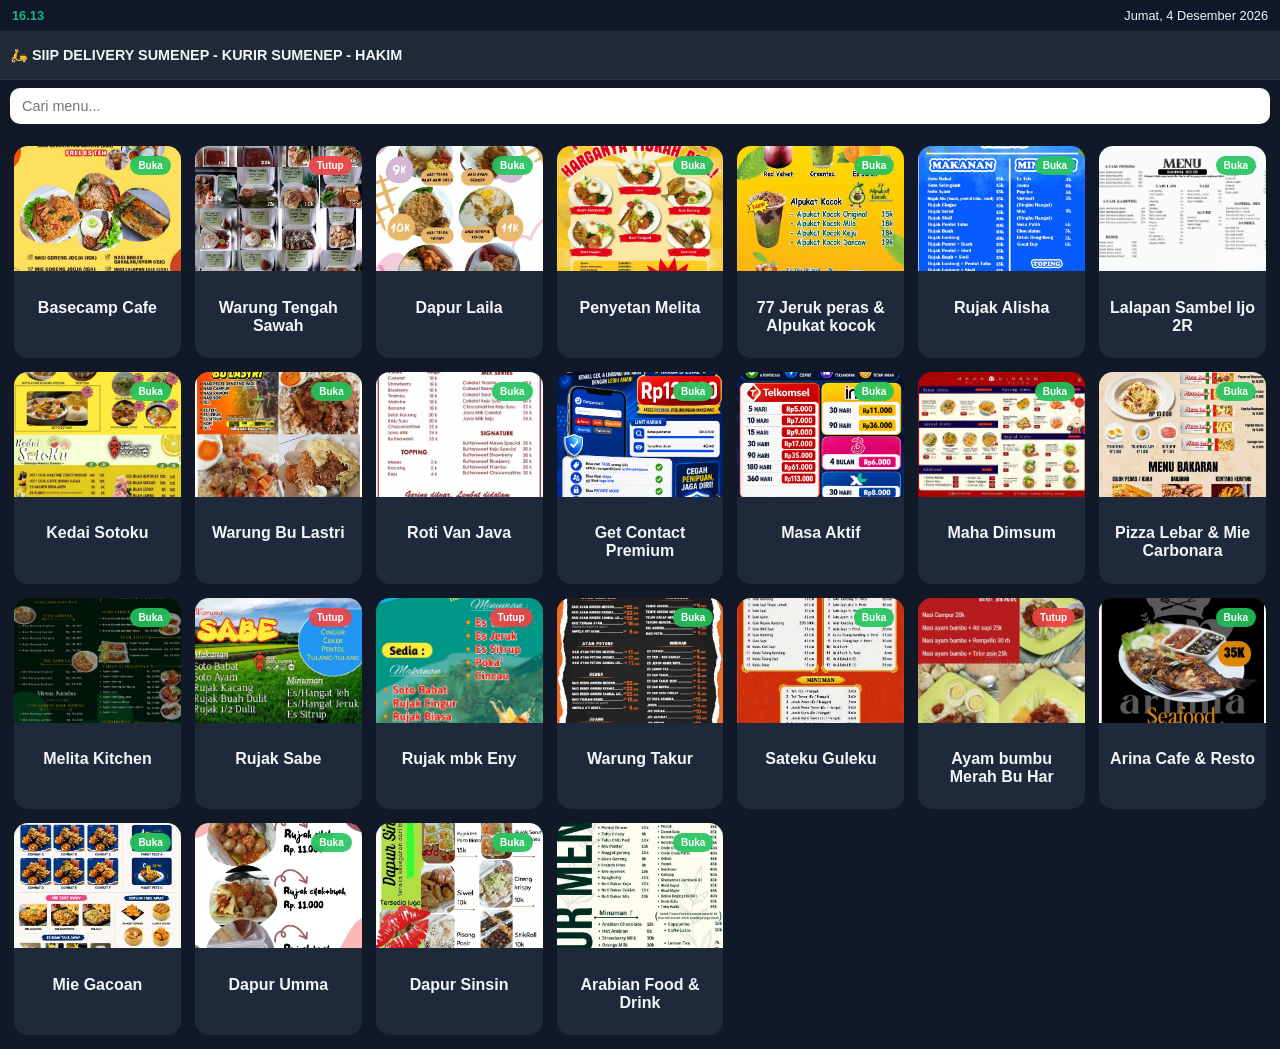
<file: index.html>
<!DOCTYPE html>
<html lang="id">
<head>
  <meta charset="UTF-8">
  <meta name="viewport" content="width=device-width, initial-scale=1.0">
  <title>SIIP DELIVERY</title>

  <link rel="stylesheet" href="style.css">
</head>
<body>

  <div class="top-info">
    <div id="liveClock"></div>
    <div id="liveDate"></div>
  </div>

  <div class="running-text-container">
    <h1 class="running-text">
      🛵 SIIP DELIVERY SUMENEP - KURIR SUMENEP - HAKIM
    </h1>
  </div>

  <div class="toolbar">
    <input
      id="search"
      type="search"
      placeholder="Cari menu..."
    >
  </div>

  <div class="menu-list" id="menuList"></div>

  <script src="script.js"></script>

</body>
</html>
</file>
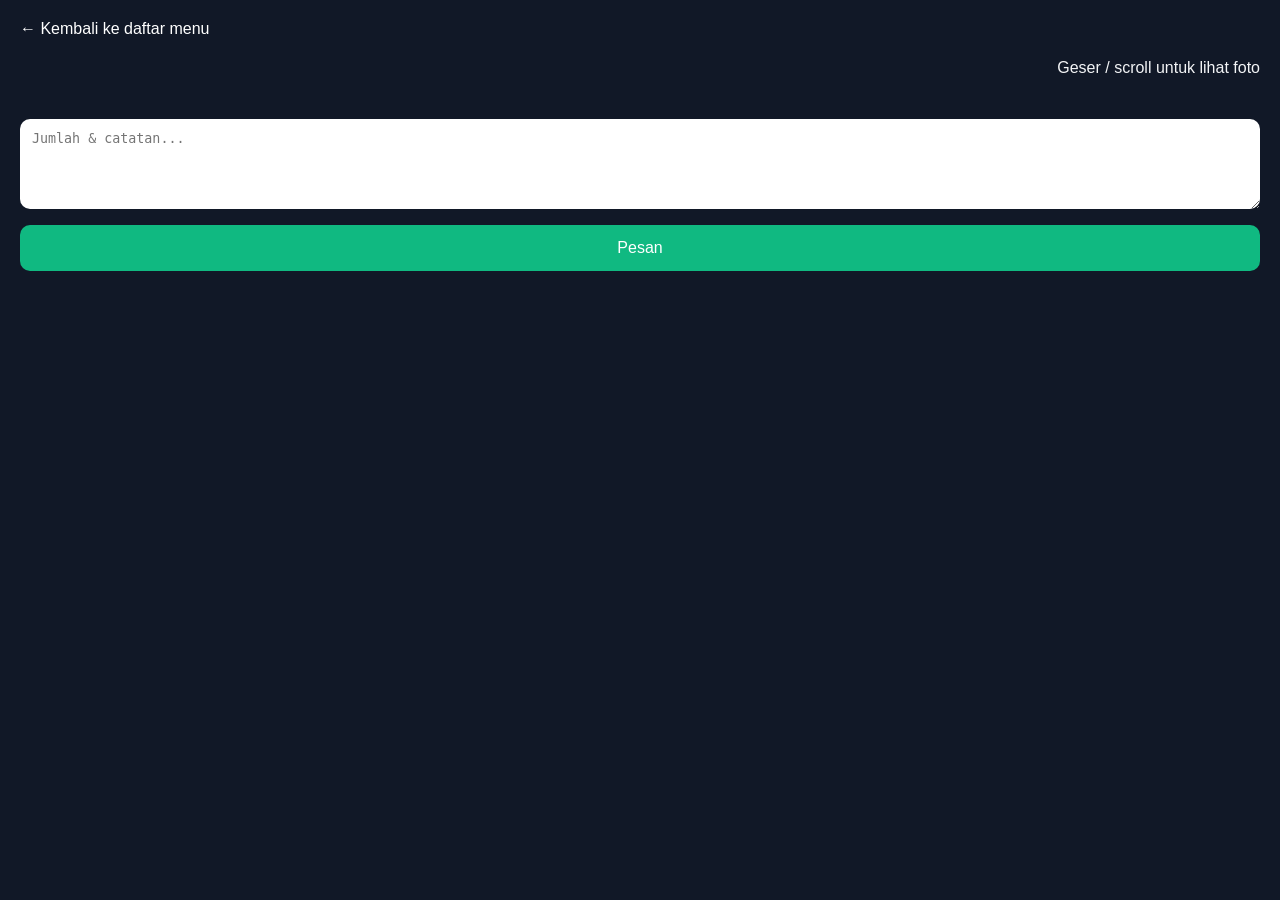
<file: detail.html>
<!DOCTYPE html>
<html lang="id">
<head>
  <meta charset="UTF-8">
  <meta name="viewport" content="width=device-width, initial-scale=1.0">

  <title>Detail Menu</title>

  <link rel="stylesheet" href="style.css">
</head>
<body>

  <div class="detail-page">

    <a href="index.html" class="back-link">
      ← Kembali ke daftar menu
    </a>

    <h1 id="title"></h1>

    <div class="gallery-info">
      <span id="totalFoto"></span>

      <span class="geser-info">
        Geser / scroll untuk lihat foto
      </span>
    </div>

    <div class="gallery" id="gallery"></div>

    <div class="order-area-detail">

      <textarea
        id="pesan"
        placeholder="Jumlah & catatan..."
      ></textarea>

      <button id="orderBtn">
        Pesan
      </button>

    </div>

  </div>

  <script src="detail.js"></script>

</body>
</html>
</file>
<file: style.css>
:root{
  --bg:#111827;
  --card:#1e293b;
  --accent:#10b981;
  --text:#f3f4f6;
}

*{
  box-sizing:border-box;
}

body{
  margin:0;
  background:var(--bg);
  color:var(--text);
  font-family:sans-serif;
}

.top-info{
  display:flex;
  justify-content:space-between;
  padding:8px 12px;
  background:#0f172a;
  font-size:.8rem;
}

#liveClock{
  color:var(--accent);
  font-weight:bold;
}

.running-text-container{
  overflow:hidden;
  white-space:nowrap;
  padding:6px 10px;
  background:#1f2937;
  border-bottom:1px solid rgba(255,255,255,.06);
}

.running-text{
  display:inline-block;
  animation:marquee 12s linear infinite;
  font-size:.9rem;
  font-weight:600;
}

@keyframes marquee{
  from{
    transform:translateX(100%);
  }

  to{
    transform:translateX(-100%);
  }
}

.toolbar{
  padding:8px 10px;
}

.toolbar input{
  width:100%;
  padding:10px 12px;
  border:none;
  border-radius:10px;
  font-size:.9rem;
}

.menu-list{
  display:grid;
  grid-template-columns:
  repeat(auto-fit,minmax(150px,1fr));

  gap:14px;
  padding:14px;
}

.menu-item{
  position:relative;
  background:var(--card);
  border-radius:14px;
  overflow:hidden;
  cursor:pointer;
}

.menu-item img{
  width:100%;
  aspect-ratio:4/3;
  object-fit:cover;
}

.menu-title{
  padding:10px;
  text-align:center;
  font-size:1rem;
}

.detail-page{
  padding:20px;
}

.back-link{
  color:white;
  text-decoration:none;
}

.gallery-info{
  display:flex;
  justify-content:space-between;
  margin:18px 0;
}

.gallery{
  display:flex;
  flex-direction:column;
  gap:16px;
}

.gallery img{
  width:100%;
  height:auto;
  display:block;
  border-radius:14px;
  background:#000;
}

.order-area-detail{
  margin-top:24px;
}

textarea{
  width:100%;
  min-height:90px;
  padding:12px;
  border:none;
  border-radius:10px;
  margin-bottom:12px;
}

button{
  width:100%;
  padding:14px;
  border:none;
  border-radius:10px;
  background:var(--accent);
  color:white;
  font-size:1rem;
  cursor:pointer;
}

.status-buka,
.status-tutup{
  position:absolute;
  top:10px;
  right:10px;
  font-size:10px;
  font-weight:700;
  padding:4px 8px;
  border-radius:999px;
  color:white;
  z-index:2;
  backdrop-filter:blur(4px);
}

.status-buka{
  background:rgba(34,197,94,.9);
}

.status-tutup{
  background:rgba(239,68,68,.9);
}
</file>
